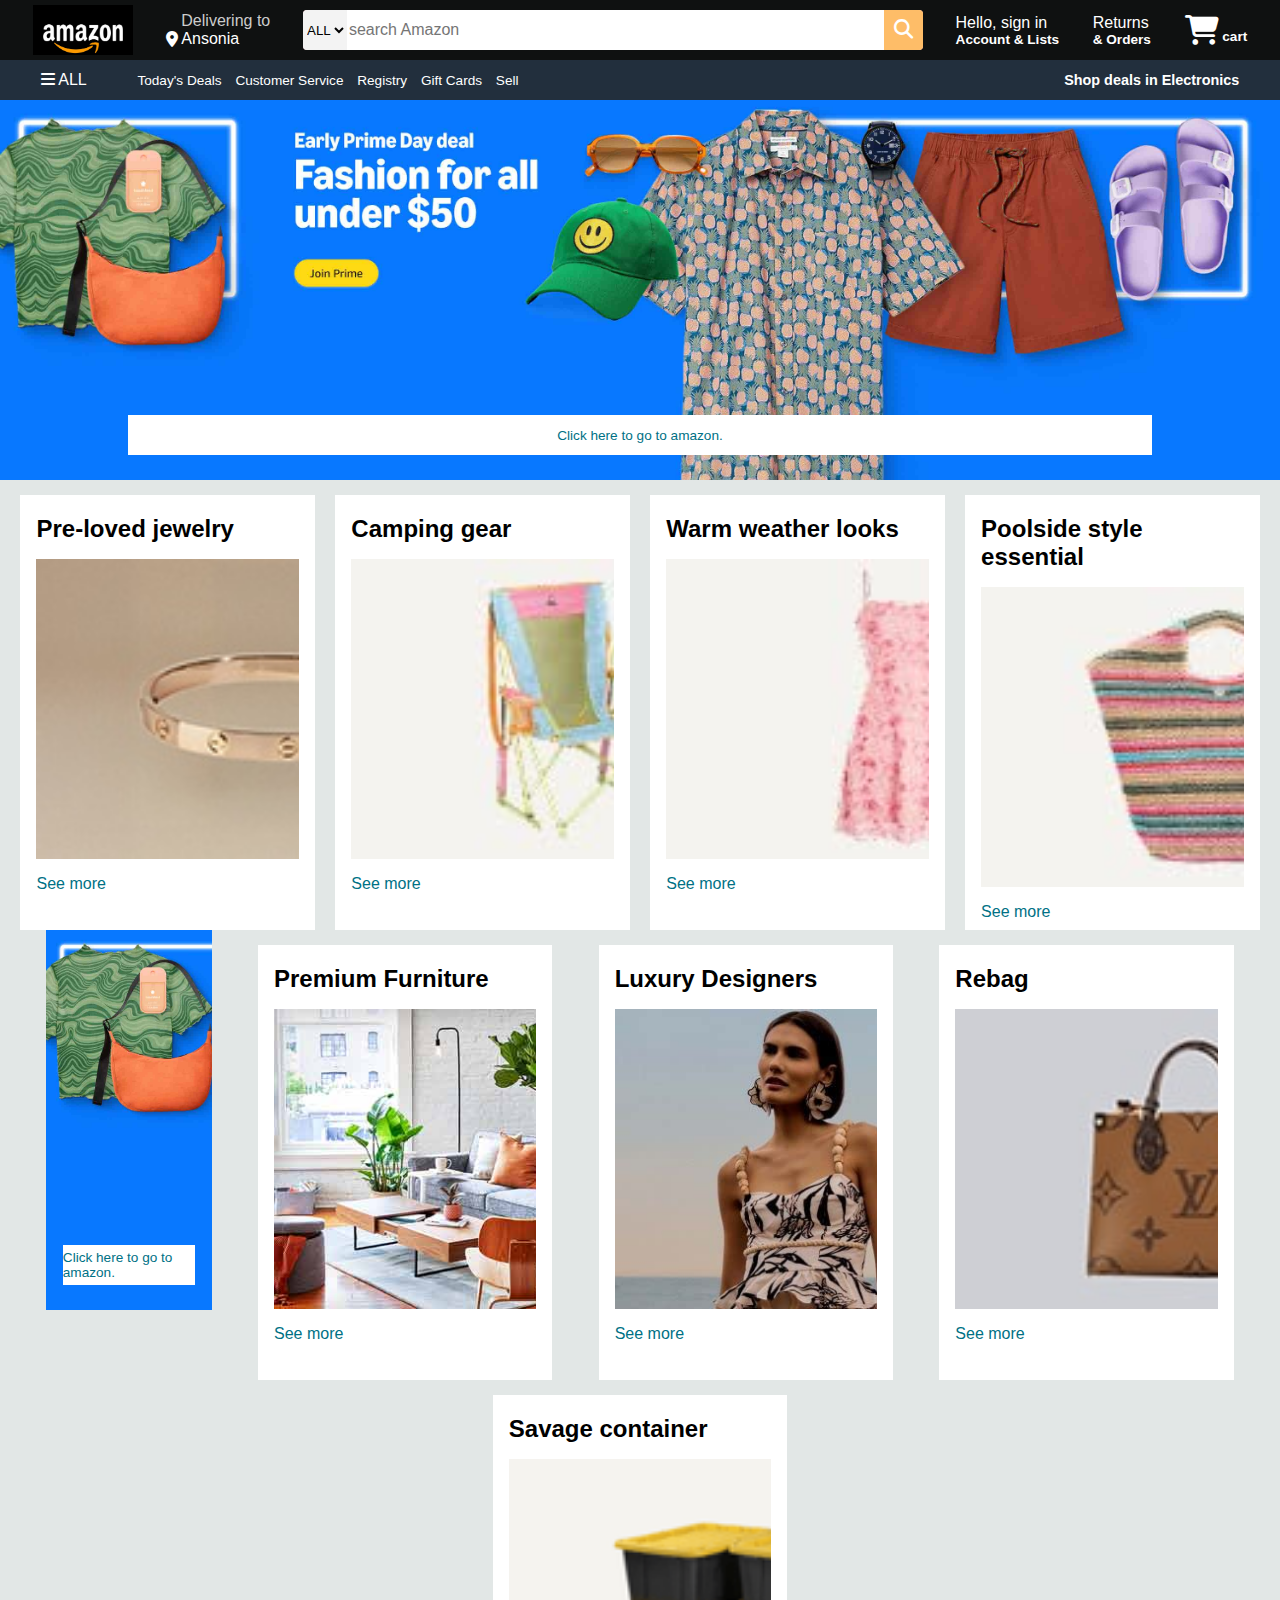
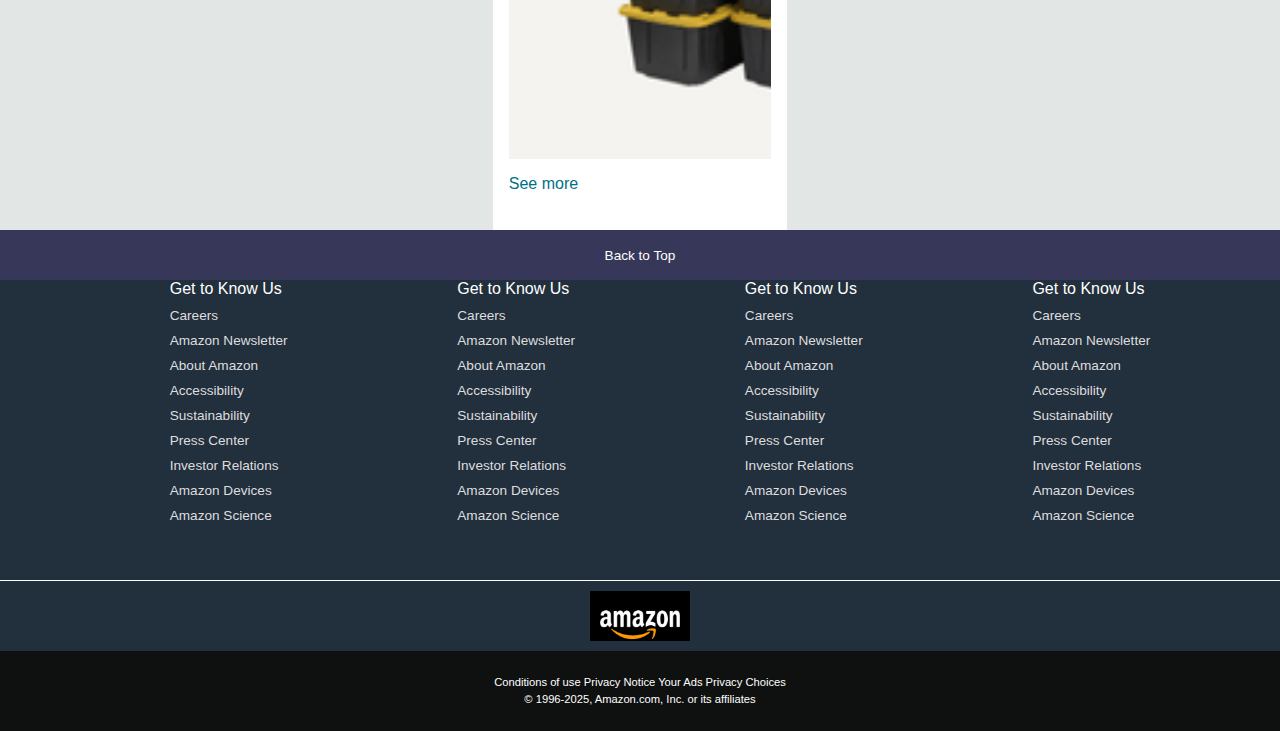
<file: Amazon Clone Project/index.html>
<!DOCTYPE html>
<html lang="en">
<head>
    <meta charset="UTF-8">
    <meta name="viewport" content="width=device-width, initial-scale=1.0">
    <title>Amazon</title>
    <link rel="stylesheet" href="https://cdnjs.cloudflare.com/ajax/libs/font-awesome/6.7.2/css/all.min.css" integrity="sha512-Evv84Mr4kqVGRNSgIGL/F/aIDqQb7xQ2vcrdIwxfjThSH8CSR7PBEakCr51Ck+w+/U6swU2Im1vVX0SVk9ABhg==" crossorigin="anonymous" referrerpolicy="no-referrer" />
    <link rel="stylesheet" href="style.css">
</head>
<body>
    <header>
        <div class="navbar">
                <div class="nav-logo border">
                   <div class="logo"></div>
                </div>
        
        <div class="nav-address border">
            <p class="add-first"> Delivering to</p>
            <div class="add-icon">
                <i class="fa-solid fa-location-dot"></i>
                <p class="add-second">Ansonia</p>
            </div>
        </div>

        <div class="nav-search">
            <select class="search-select">
                <option>ALL</option>
                </select>
                <input placeholder="search Amazon" class="search-input">
                <div class="search-icon">
                <i class="fa-solid fa-magnifying-glass"></i>
          </div>
        </div>

        <div class="nav-signin border">
            <p><span>Hello, sign in</span></p>
            <p class="nav-second">Account & Lists</p>
     </div>

     <div class="nav-return border">
            <p><span>Returns</span></p>
            <p class="nav-second">& Orders</p>
     </div>

     <div class="nav-cart border">
        <i class="fa-solid fa-cart-shopping"></i>
        cart
     </div>
     </div>
         <div class="panel">
           <div class="panel-all">
            <i class="fa-solid fa-bars"></i>
            ALL
        </div>
        <div class="panel-ops">
            <p>Today's Deals</p>
            <p>Customer Service</p>
            <p>Registry</p>
            <p>Gift Cards</p>
            <p>Sell</p>
        </div>
              <div class="panel-deals">
           Shop deals in Electronics
       </div>
       </div>

    </header>

    <div class="hero-section">
        <div class="hero-msg">
            <p><a>Click here to go to amazon.</a></p>
        </div>
    </div>
 
     <div class="shop-section">
        <div class="box">
            <div class="box-content">
        <h2>Pre-loved jewelry</h2>
        <div class="box-img" style="background-image: url('box1_image.jpg');"></div>
        <p>See more</p>
    </div>
    </div>
        <div class="box">
             <div class="box-content">
        <h2>Camping gear</h2>
        <div class="box-img" style="background-image: url('box2_image.jpg');"></div>
        <p>See more</p>
    </div>
    </div>
        <div class=" box">
            <div class="box-content">
        <h2>Warm weather looks</h2>
        <div class="box-img" style="background-image: url('box3_image.jpg');"></div>
        <p>See more</p>
    </div>
    </div>
        <div class="box">
            <div class="box-content">
        <h2>Poolside style essential</h2>
        <div class="box-img" style="background-image: url('box4_image.jpg');"></div>
        <p>See more</p>
    </div>
    </div>
        <div class="hero-section">
        <div class="hero-msg">
            <p><a>Click here to go to amazon.</a></p>
        </div>
        </div>
        <div class="box">
            <div class="box-content">
        <h2>Premium Furniture</h2>
        <div class="box-img" style="background-image: url('box5_image.jpg');"></div>
        <p>See more</p>
    </div>
    </div>
        <div class="box">
             <div class="box-content">
        <h2>Luxury Designers</h2>
        <div class="box-img" style="background-image: url('box6_image.jpg');"></div>
        <p>See more</p>
    </div>
    </div>
        <div class=" box">
            <div class="box-content">
        <h2>Rebag</h2>
        <div class="box-img" style="background-image: url('box7_image.jpg');"></div>
        <p>See more</p>
    </div>
    </div>
        <div class="box">
            <div class="box-content">
        <h2>Savage container</h2>
        <div class="box-img" style="background-image: url('box8_image.jpg');"> </div>
         <p>See more</p>
    </div>
    </div>
    </div> 
    <footer>
           <div class="foot-panel1">
            Back to Top
           </div>
    
           <div class="foot-panel2">
               <ul>
                <p>Get to Know Us</p>
                 <a>Careers</a>
                 <a>Amazon Newsletter</a>
                 <a>About Amazon</a>
                 <a>Accessibility</a>
                 <a>Sustainability</a>
                 <a>Press Center</a>
                 <a>Investor Relations</a>
                 <a>Amazon Devices</a>
                 <a>Amazon Science</a>
               </ul>
                 <ul>
                <p>Get to Know Us</p>
                 <a>Careers</a>
                 <a>Amazon Newsletter</a>
                 <a>About Amazon</a>
                 <a>Accessibility</a>
                 <a>Sustainability</a>
                 <a>Press Center</a>
                 <a>Investor Relations</a>
                 <a>Amazon Devices</a>
                 <a>Amazon Science</a>
               </ul>
                <ul>
                <p>Get to Know Us</p>
                 <a>Careers</a>
                 <a>Amazon Newsletter</a>
                 <a>About Amazon</a>
                 <a>Accessibility</a>
                 <a>Sustainability</a>
                 <a>Press Center</a>
                 <a>Investor Relations</a>
                 <a>Amazon Devices</a>
                 <a>Amazon Science</a>
               </ul>
                <ul>
                <p>Get to Know Us</p>
                 <a>Careers</a>
                 <a>Amazon Newsletter</a>
                 <a>About Amazon</a>
                 <a>Accessibility</a>
                 <a>Sustainability</a>
                 <a>Press Center</a>
                 <a>Investor Relations</a>
                 <a>Amazon Devices</a>
                 <a>Amazon Science</a>
               </ul>

           </div>
    
    
         <div class="foot-panel3">
            <div class="logo"></div>
         </div>

         <div class="foot-panel4">
            <div class="pages">
               <a>Conditions of use</a>
               <a>Privacy Notice</a>
               <a>Your Ads Privacy Choices</a>
            </div>
            <div class="copyright">
                © 1996-2025, Amazon.com, Inc. or its affiliates
            </div>
         </div>
        </footer> 

</body>
</html>
</file>
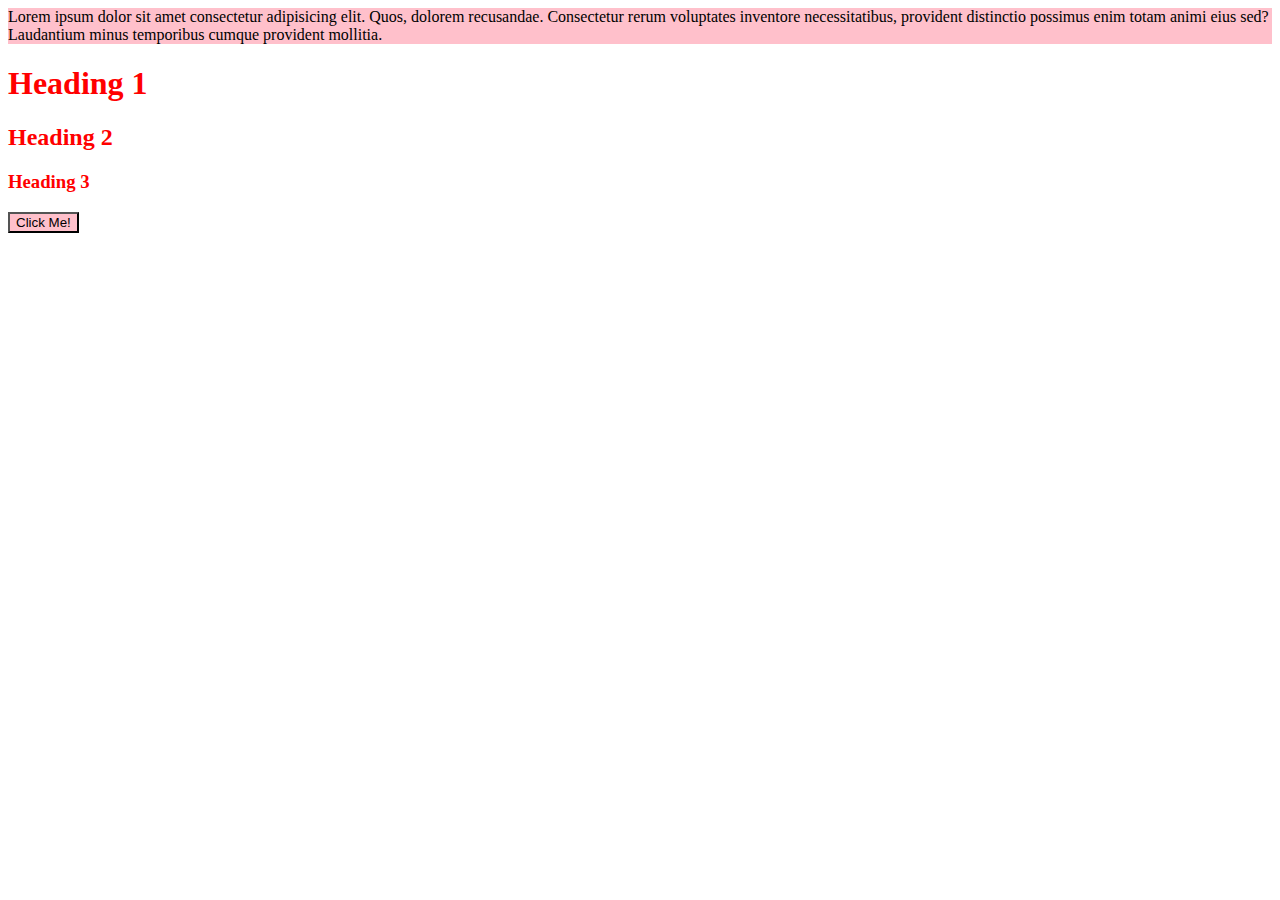
<file: Css Practice Set 1/index.html>
<!DOCTYPE html>
<html lang="en">
<head>
    <meta charset="UTF-8">
    <meta name="viewport" content="width=device-width, initial-scale=1.0">
    <title>Level 1 of CSS</title>
    <link rel="stylesheet" href="style.css">
    <style>
button {
   background-color : blue;
}
</style>

</head>
<body>
    <div id="box">
      Lorem ipsum dolor sit amet consectetur adipisicing elit. Quos, dolorem recusandae. Consectetur rerum voluptates inventore necessitatibus, provident distinctio possimus enim totam animi eius sed? Laudantium minus temporibus cumque provident mollitia.  
    </div>

 
    <h1 class="this is Heading"> Heading 1 </h1>
    <h2 class="this is Heading"> Heading 2 </h2>
    <h3 class="this is Heading"> Heading 3 </h3>

    <button style="background-color : pink">Click Me!</button>
    

    
</body>
</html>
</file>
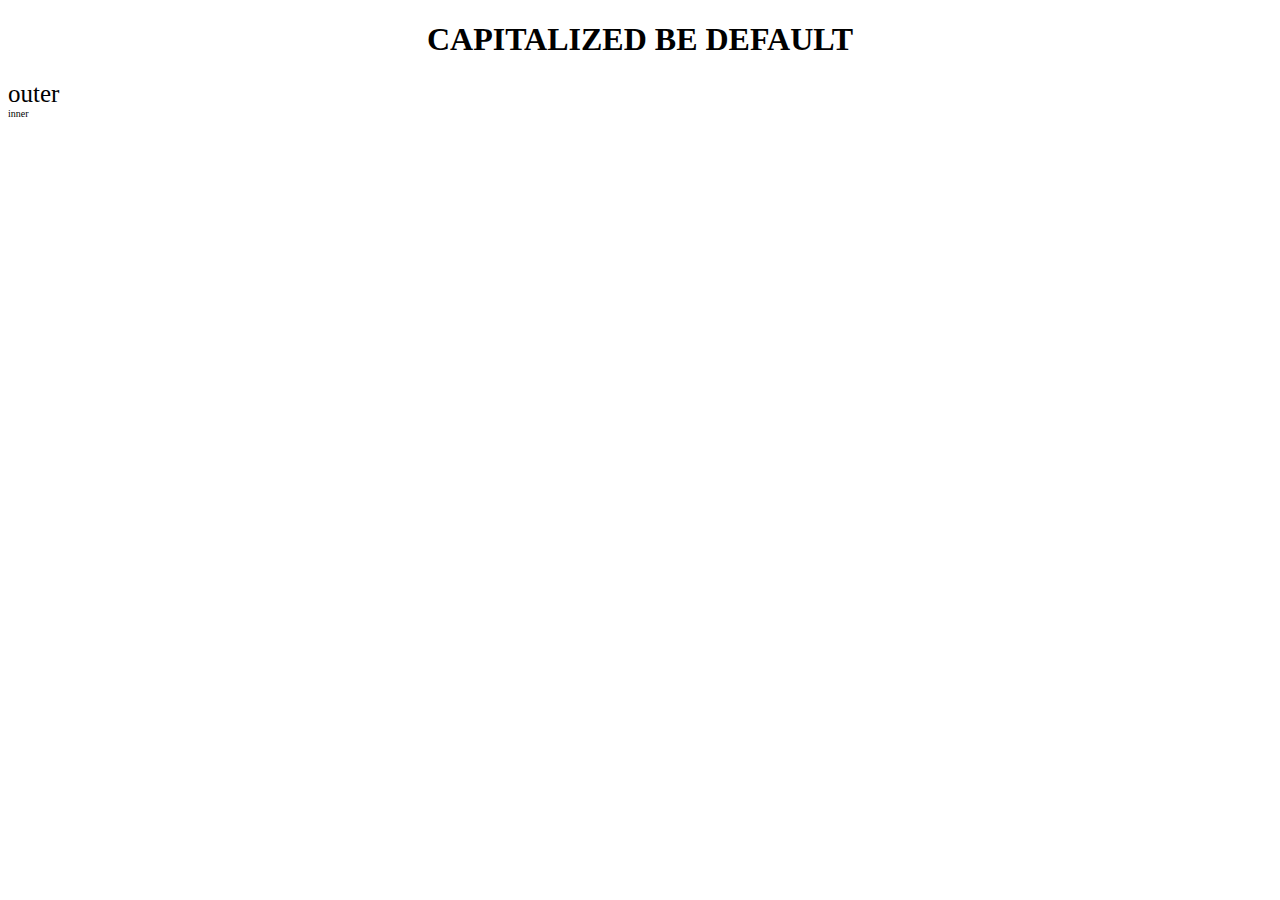
<file: CSS Practice Set 2/index.html>
<!DOCTYPE html>
<html lang="en">
<head>
  <meta charset="UTF-8">
  <meta name="viewport" content="width=device-width, initial-scale=1.0">
  <title>CSS Practice Set 2</title>
  <link rel="stylesheet" href="style.css">
</head>
<body>
  <h1>Capitalized be default</h1>
  

  <div id="outer"> 
    outer
    <div id="inner">
    inner   
    </div>
  </div>
</body>
</html>
</file>
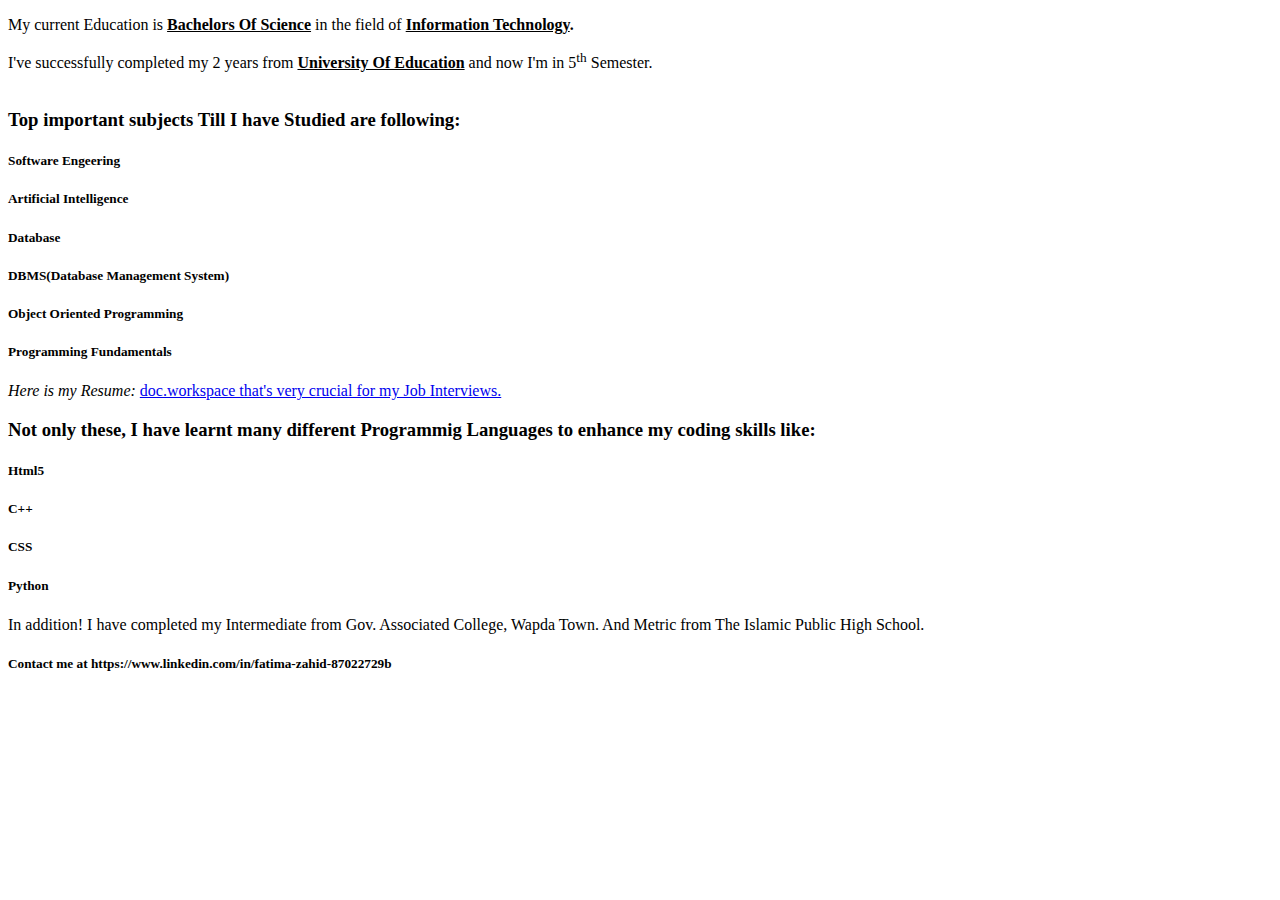
<file: Education.html>
<!DOCTYPE html>
<html lang="en">
<head>
    <meta charset="UTF-8">
    <meta name="viewport" content="width=device-width, initial-scale=1.0">
    <title>This is my first page, consists of my Educational Info</title>
</head>
  <!-- <p>It's a 4 years Degree program whom with I'm continuing.</p> -->
<body>
    <header>
    <p>My current Education is <b><u>Bachelors Of Science</u></b> in the field of <b><u>Information Technology</u>.</b> </p>
    <h>I've successfully completed my 2 years from <b><u>University Of Education</u></b> and now I'm in 5<sup>th</sup> Semester.</h>
    </header>
    <br>
    <main>
    <p><h3>Top important subjects Till I have Studied are following:</h3>
        <h5>Software Engeering</h5>
        <h5>Artificial Intelligence</h5>
        <h5>Database</h5>
        <h5>DBMS(Database Management System)</h5>
        <h5>Object Oriented Programming</h5>
        <h5>Programming Fundamentals</h5>
    </p>
    <!-- <p>Above given subjects are more relivet to my field</p>   -->
    <h><i>Here is my Resume:</i> <a href="https://sg.docworkspace.com/d/sIHi3gKTxAf2QxcIG?sa=601.1074"> doc.workspace that's very crucial for my Job Interviews.</a></h>
    <br>
    <h><b><h3>Not only these, I have learnt many different Programmig Languages to enhance my coding skills like:</h3></b>
        <h5>Html5</h5>
        <h5>C++</h5>
        <h5> CSS</h5>
        <h5>Python</h5>
    </h>
    <p>In addition! I have completed my Intermediate from Gov. Associated College, Wapda Town. And Metric from The Islamic Public High School.</p>
    </main>
    <footer>
        <h5>Contact me at https://www.linkedin.com/in/fatima-zahid-87022729b</h5>
    </footer>

</body>
</html>
</file>
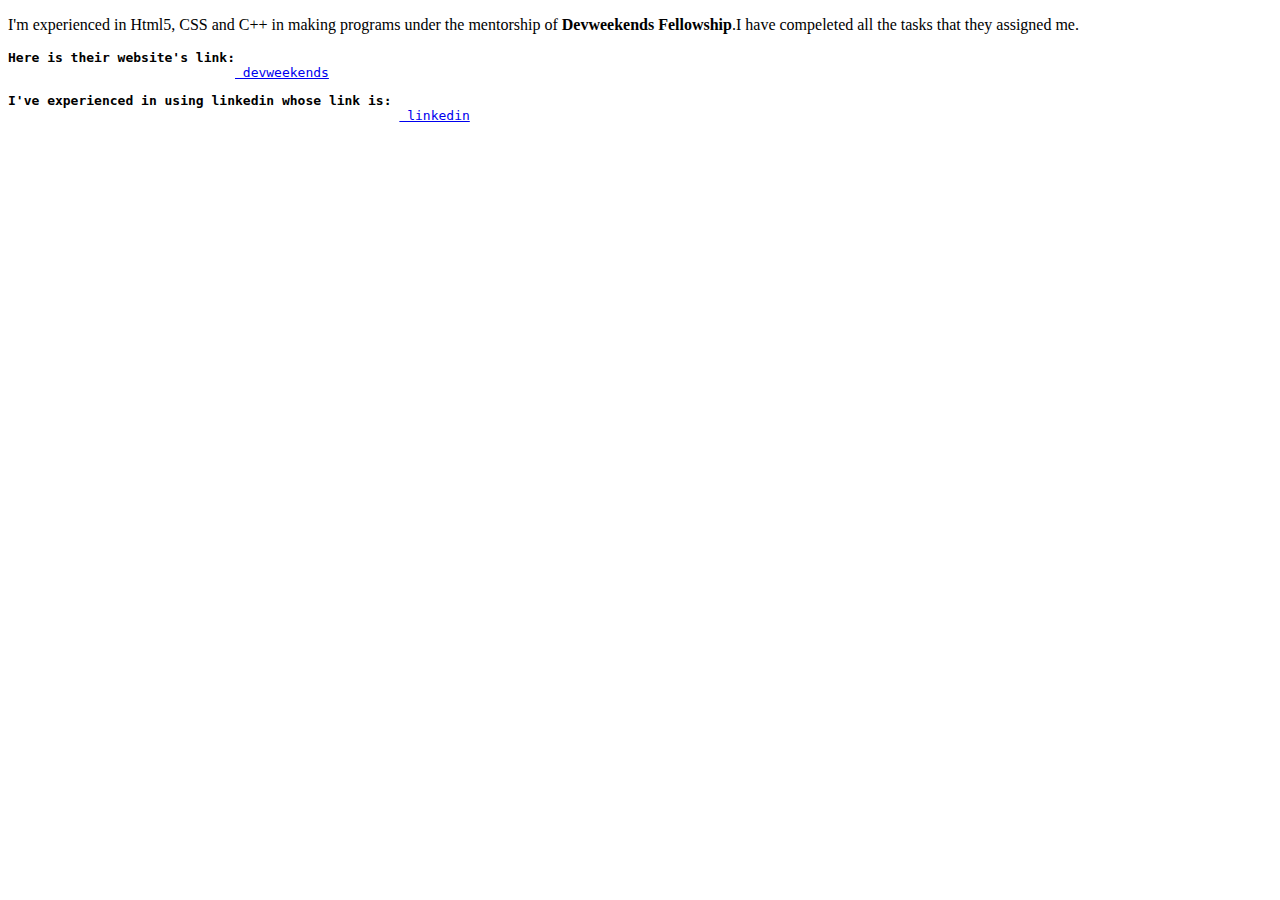
<file: HTML Portfolio/Experience.html>
<!DOCTYPE html>
<html lang="en">
<head>
    <meta charset="UTF-8">
    <meta name="viewport" content="width=device-width, initial-scale=1.0">
    <title>This page my second page, here are written my experiences.</title>
</head>
<body>
    <p>I'm experienced in Html5, CSS and C++ in making programs under the mentorship of <b>Devweekends Fellowship</b>.I have compeleted all the tasks that they assigned me.</p>
    <pre><b>Here is their website's link:</b>             
                             <a href="https://www.devweekends.com/"> devweekends</a>  </pre>
 <pre><b>I've experienced in using linkedin whose link is:</b>  
                                                  <a href="https://www.linkedin.com/in/fatima-zahid-87022729b"> linkedin</a>  </h>                                     
                                                
</body>
</html>
</file>
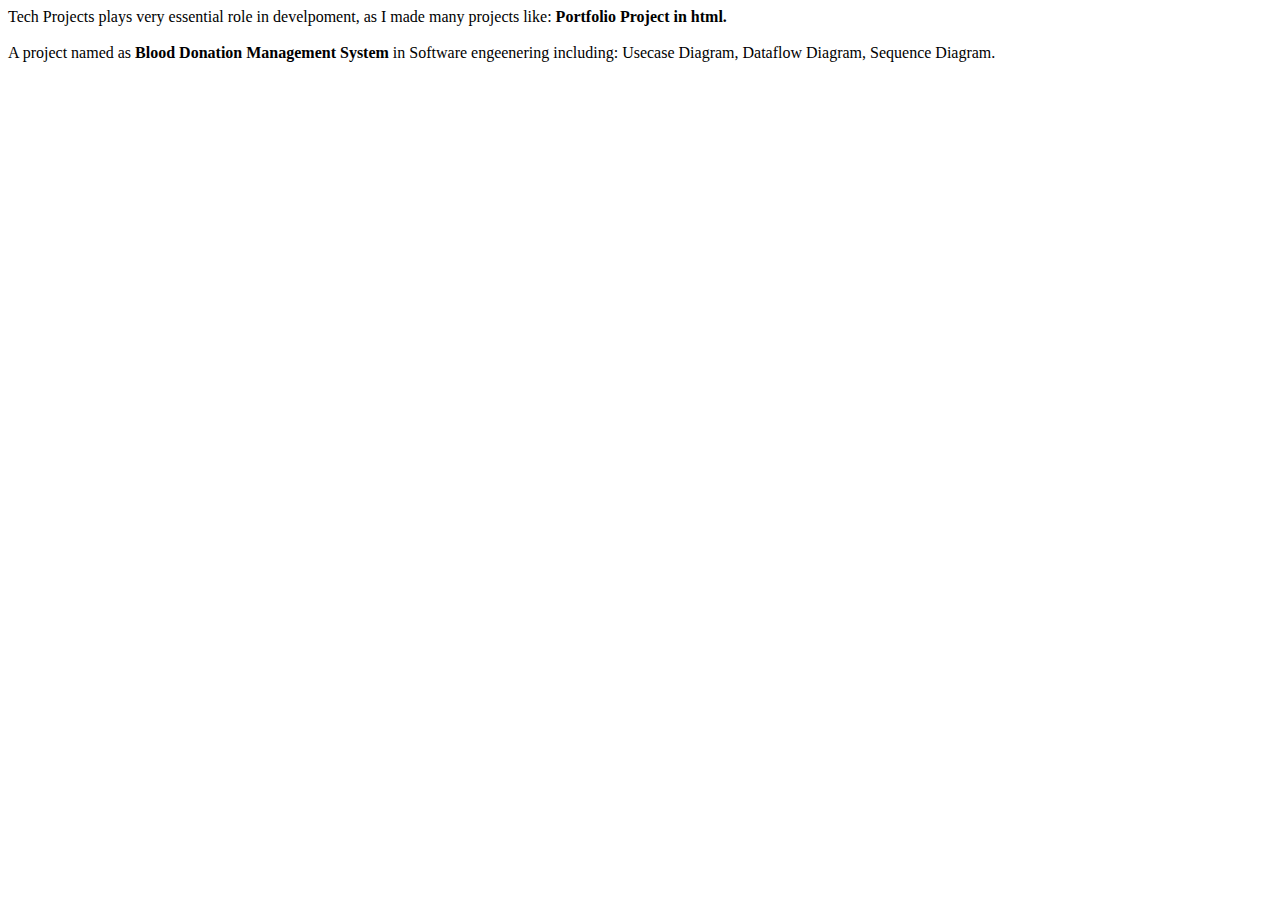
<file: HTML Portfolio/projects.html>
<!DOCTYPE html>
<html lang="en">
<head>
    <meta charset="UTF-8">
    <meta name="viewport" content="width=device-width, initial-scale=1.0">
    <title>This is my third page in which mentioned about my projects.</title>
</head>
<body>
    <h>Tech Projects plays very essential role in develpoment, as I made many projects like: <b>Portfolio Project in html.</b> </h>
    <br>
    <br>
    <h>A project named as <b>Blood Donation Management System</b> in Software engeenering including: Usecase Diagram, Dataflow Diagram, Sequence Diagram.</h>
    <!-- <p>also various simple projects done</p> -->
</body>
</html>
</file>
<file: Amazon Clone Project/style.css>
*{
    margin: 0;
    font-family: arial;
    border: border-box;
}

.navbar{
    height: 60px;
    background-color: #0f1111;
    color: white;
    display: flex;
    align-items: center;
    justify-content: space-evenly;
}

 .nav-logo{
         height: 50px;
         width: 100px;
 }

.logo{
    background-image: url("amazon-logo-cover.png");
    background-size: cover;
    height: 50px;
    width: 100px;
}

.border{
     border: 1.5px solid transparent;
}

.border:hover{
             border: 1.5px solid white;
}

.add-first{
            color: #cccccc;
            font-size: 0.85;
            margin-left: 15px;
}

.add-second{
             font-size: 1rem;
             margin-left: 3px; 
              
}

.add-icon{
     display: flex;
     align-items: center;
}

.nav-search{
         display: flex;
         justify-content: space-evenly;
         background : pink;
         width: 620px;
          height: 40px;
          border-radius: 4px;
}

.search-select{
            background-color: #f3f3f3;
            width: 50px;
            text-align : center;
            border-top-left-radius: 4px;
            border-bottom-left-radius: 4px;
            border: none;
}

.search-input{
     width: 100%;
     font-size: 1rem;
     border: none;
}

.search-icon {
           width: 45px;
           display: flex;
           justify-content: center;
           align-items: center;
           font-size: 1.2rem;
           background-color: #febd68;
           border-top-right-radius: 4px;
           border-bottom-right-radius: 4px;
}

.nav-search:hover{
              border: 2px solid orange;
}

span{
    font-size: 0.7;
}

.nav-second{
        font-size: 0.85rem;
        font-weight: 700;
}

.nav-cart i {
            font-size: 30px;
}

.nav-cart{
    font-size: 0.85rem;
    font-weight: 700;
}

.panel {
       height: 40px;
       background-color: #222f3d;
       display: flex;
       color: white;
       align-items: center;
       justify-content: space-evenly;
}

.panel-ops p{
    display: inline;
    margin-left: 10px;
}

.panel-ops{
    width: 70%;
    font-size: 0.85rem;
}

.panel-deals {

    font-size: 0.9rem;
    font-weight: 700;
}

.hero-section{
    background-image: url("hero_image.jpg");
    background-size: cover;
    height: 380px;
    display: flex;
    justify-content: center;
    align-items: flex-end;
}

.hero-msg{
           background-color: white;
           color: black;
           height: 40px;
           display: flex;
           align-items: center;
           justify-content: center;
           font-size: 0.85rem;
           width: 80%;
           margin-bottom: 25px;

}

.hero-msg a {
    color: #007185;
       
}


.shop-section{
     display: flex;
     flex-wrap: wrap;
     justify-content: space-evenly;
     background-color: #e2e7e6;
}

.box{
    /* border: 2px solid black;  */
    height: 100px; 
    width: 23%;  
    height: 400px;
    background-color: white;
    padding: 20px 0px 15px;
    margin-top: 15px;
}

.box-img{
     height: 300px;
     background-size: cover;
    margin-top: 1rem;
    margin-bottom: 1rem;   
}

.box-content{
       margin-left: 1rem;
       margin-right: 1rem;
}

.box-content p{
         color: #007185;     
}

.footer{
    margin-Top: 15px;
}


.foot-panel1{
    background-color: #37375a;
    color: white;
    height: 50px;
    display: flex;
    justify-content: center;
    align-items: center;
    font-size: 0.85rem;
}

.foot-panel2{
     background-color: #222f3d;
     color: white;
     height: 300px;
     display: flex;
     justify-content: space-evenly;
}

ul a{
    margin-Top: 20px;
}

ul a{
     display: block;
     font-size: 0.85rem;
     margin-Top: 10px;
     color: #dddddd;
}

.foot-panel3{
    background-color: #222f3d;
    color: white;
    border-Top: 0.5px solid white;
    height: 70px;
    display: flex;
    justify-content: center;
    align-items: center; 
}

.logo{
    background-image: url("amazon-logo-cover.png");
    background-size: cover;
    height: 50px;
    width: 100px;
}

.foot-panel4{
    background-color: #0f1111;
    color: white;
    height: 80px;
    font-size: 0.7rem;
         text-align: center;
}

.pages{
     padding-Top: 25px;
}

.copyright{
    padding-Top: 5px;       
}
</file>
<file: Css Practice Set 1/style.css>
#box {
      background-color : pink;
      /* color : white; */
}

.Heading {
            color : red;
}
 

button {
     background-color : green;
}
</file>
<file: CSS Practice Set 2/style.css>
* {
      font-family : Times New Roman;
 }
 
 h1 {
      text-align : center;
    text-transform : uppercase;
 }

 #outer{
      font-size : 25px;
 }

 #inner{
         font-size : 10px;
 }
</file>
